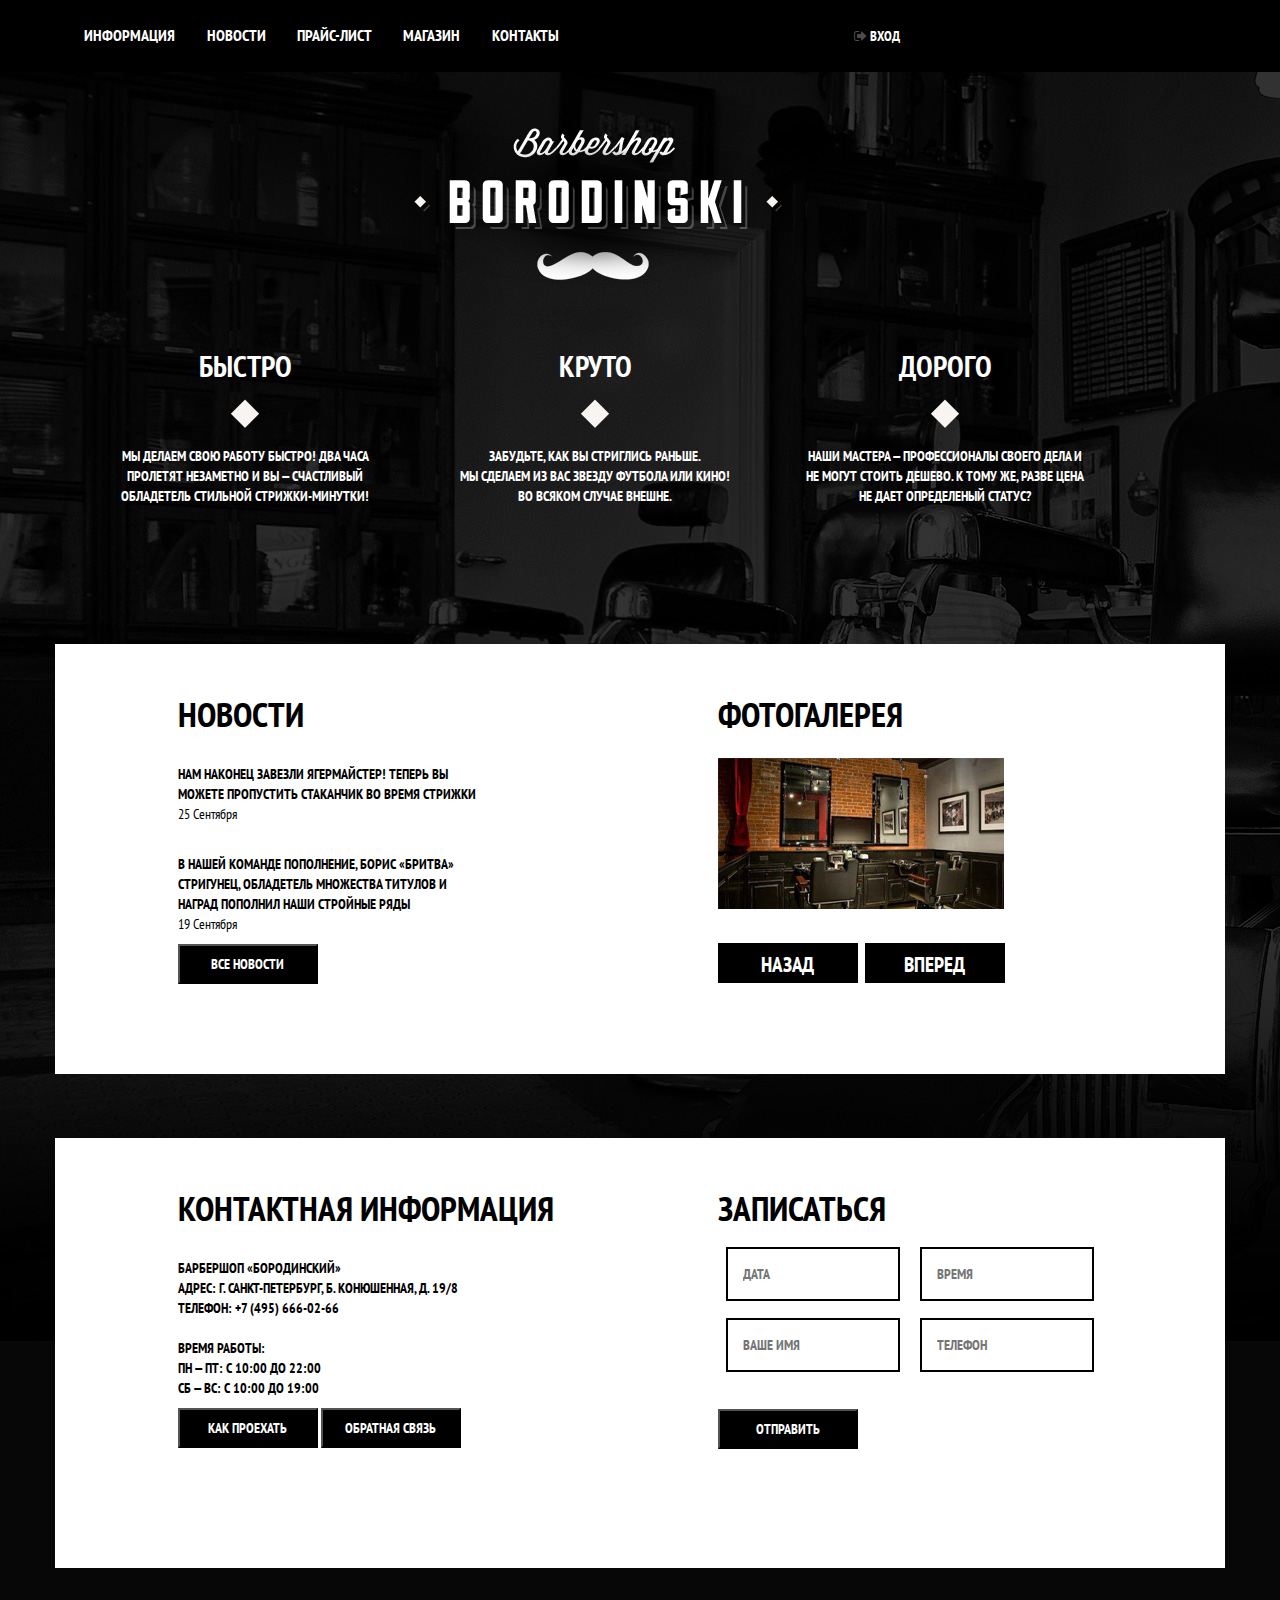
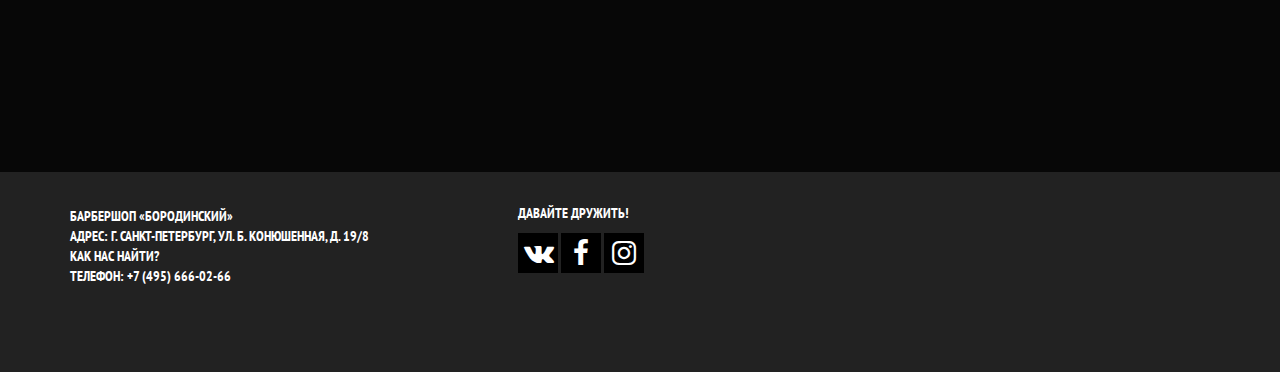
<file: index.html>
<!DOCTYPE html>
<html lang="ru">
	<head>
		<meta charset="utf-8">
		<meta http-equiv="X-UA-Compatible" content="IE=edge">
		<meta name="viewport" content="width=device-width, initial-scale=1">
		<!-- The above 3 meta tags *must* come first in the head; any other head content must come *after* these tags -->
		<title>Barbershop</title>
		
		
		 <!-- Bootstrap -->
		<link href="css/bootstrap.min.css" rel="stylesheet">
       
        <link href="https://fonts.googleapis.com/css?family=PT+Sans+Narrow:400,700" rel="stylesheet">
		<link rel="stylesheet" href="css/font-awesome.min.css">
		<link rel="stylesheet" href="slick/slick.css">
		<link rel="stylesheet" href="slick/slick-theme.css">
		<link rel="stylesheet" href="css/style.css">

		<!-- HTML5 shim and Respond.js for IE8 support of HTML5 elements and media queries -->
		<!-- WARNING: Respond.js doesn'1t work if you view the page via file:// -->
		<!--[if lt IE 9]>
			<script src="https://oss.maxcdn.com/html5shiv/3.7.3/html5shiv.min.js"></script>
			<script src="https://oss.maxcdn.com/respond/1.4.2/respond.min.js"></script>
		<![endif]-->
	</head>
	<body>
<header>
	<div class="line">
	<div class="container">
	<div class="row col-lg-12 col-md-12 col-xs-12">
			<div class="row col-lg-8 col-md-8">
				<a class="menu" href="viber://add?number=120345678910">ИНФОРМАЦИЯ</a> <a class="menu" href="https://www.messenger.com/t/site.drovam.net">НОВОСТИ</a> <a class="menu" href="index1.html">ПРАЙС-ЛИСТ</a> <a class="menu" href="index2.html">МАГАЗИН</a> <a class="menu" href="#">КОНТАКТЫ</a>
			</div>
			<div class="row col-lg-4 col-md-4 col-xs-12"><button data-toggle="modal" class="button-in btn-log" data-target="#modal"><i class="fa fa-sign-out"></i> ВХОД</button></div>
		</div>
	</div>
	</div>
 
 <div class="modal fade text-center" id="modal" data-backdrop="true" tabindex="-1" role="dialog">
  <div class="modal-dialog" role="document">
    <div class="modal-content">
      <div class="modal-header">
        <button type="button" class="close" data-dismiss="modal" aria-label="Close"><span aria-hidden="true">&times;</span></button>
        <h2 class="modal-title">ЛИЧНЫЙ КАБИНЕТ</h2>
        <p>ВВЕДИТЕ ПОЖАЛУЙСТА СВОЙ ЛОГИН И ПАРОЛЬ</p>
      </div>
      <div class="modal-body">
        <form action="#">
        <input class="pole" type="text" required="required" name="login" value="ЛОГИН"> <br>
        <input class="pole2" type="text" required="required" name="password" value="ПАРОЛЬ"> <br>
        <input class="checkbox" type="checkbox"><i class="text-check">ЗАПОМНИТЕ МЕНЯ</i> <a href="#"><i class="text-parol">Я ЗАБЫЛ ПАРОЛЬ!</i></a>
    </form>
      </div>
      <div class="modal-footer">
        <button type="button" class="modal-btn" data-dismiss="modal">ВОЙТИ</button>
        
      </div>
    </div><!-- /.modal-content -->
  </div><!-- /.modal-dialog -->
</div><!-- /.modal -->
</header>
<section class="barber">
	<div class="container">
		<div class="row col-lg-12 col-md-12 col-xs-12"><img class="logo" src="img/borodinskilogo.png" alt=""></div>
		<div class="bistro text-center">
		<div class="row col-lg-4"><h3>БЫСТРО</h3><img src="img/Shape1.png" alt=""><p>МЫ ДЕЛАЕМ СВОЮ РАБОТУ БЫСТРО! ДВА ЧАСА <br> ПРОЛЕТЯТ НЕЗАМЕТНО И ВЫ — СЧАСТЛИВЫЙ <br> ОБЛАДЕТЕЛЬ СТИЛЬНОЙ СТРИЖКИ-МИНУТКИ!</p></div>
		<div class="row col-lg-4"><h3>КРУТО</h3><img src="img/Shape1.png" alt=""><p>ЗАБУДЬТЕ, КАК ВЫ СТРИГЛИСЬ РАНЬШЕ. <br>
МЫ СДЕЛАЕМ ИЗ ВАС ЗВЕЗДУ ФУТБОЛА ИЛИ КИНО! <br>
ВО ВСЯКОМ СЛУЧАЕ ВНЕШНЕ.
</p></div>
		<div class="row col-lg-4"><h3>ДОРОГО</h3><img src="img/Shape1.png" alt=""><p>НАШИ МАСТЕРА — ПРОФЕССИОНАЛЫ СВОЕГО ДЕЛА И <br> НЕ МОГУТ СТОИТЬ ДЕШЕВО. К ТОМУ ЖЕ, РАЗВЕ ЦЕНА <br> НЕ ДАЕТ ОПРЕДЕЛЕНЫЙ СТАТУС?</p></div>
		</div>
</div>

<div class="container info">
	<div class="row col-lg-12 col-md-12 novosti col-xs-12">
		<div class="row col-lg-offset-1 col-lg-5 col-md-5  col-xs-12"><h2>НОВОСТИ</h2><p>НАМ НАКОНЕЦ ЗАВЕЗЛИ ЯГЕРМАЙСТЕР! ТЕПЕРЬ ВЫ <br> МОЖЕТЕ ПРОПУСТИТЬ СТАКАНЧИК ВО ВРЕМЯ СТРИЖКИ <br>
		<span>25 Сентября</span></p>
		<p>В НАШЕЙ КОМАНДЕ ПОПОЛНЕНИЕ, БОРИС «БРИТВА» <br> СТРИГУНЕЦ, ОБЛАДЕТЕЛЬ МНОЖЕСТВА ТИТУЛОВ И <br> НАГРАД ПОПОЛНИЛ НАШИ СТРОЙНЫЕ РЯДЫ <br>
		<span>19 Сентября</span></p>
		<button>ВСЕ НОВОСТИ</button>
</div>
	    <div class="row col-lg-offset-1 col-lg-5 col-md-5 col-xs-12 fotogalereya"><h2>ФОТОГАЛЕРЕЯ</h2>
	    <div class="single-slide">
	    <div><img src="img/interior-1.jpg" alt=""></div>
        <div><img src="img/interior-1.jpg" alt=""></div>
	    </div>
	</div>
</div>
</div>

<div class="container contact">
	<div class="row col-lg-12 col-md-12 col-xs-12 inform">
		<div class="row col-lg-offset-1 col-lg-5 col-md-6 col-xs-12">
		<h2>КОНТАКТНАЯ ИНФОРМАЦИЯ</h2>
		<p>БАРБЕРШОП «БОРОДИНСКИЙ» <br>
АДРЕС: Г. САНКТ-ПЕТЕРБУРГ, Б. КОНЮШЕННАЯ, Д. 19/8 <br>
ТЕЛЕФОН: +7 (495) 666-02-66 <br>
 <br>
ВРЕМЯ РАБОТЫ:  <br> 
ПН — ПТ: С 10:00 ДО 22:00 <br>
СБ — ВС: С 10:00 ДО 19:00</p>
<button>КАК ПРОЕХАТЬ</button>  <button>ОБРАТНАЯ СВЯЗЬ</button>
		</div>
		<div class="row col-lg-offset-1 col-lg-5 col-md-6 col-xs-12">
		<h2>ЗАПИСАТЬСЯ</h2>
		<form action="#">
			<input type="text" required="required" placeholder="ДАТА"> 
			<input type="text" required="required" placeholder="ВРЕМЯ"> <br>
			<input type="text" required="required" placeholder="ВАШЕ ИМЯ">
			<input type="text" required="required" placeholder="ТЕЛЕФОН"> <br>
			<button class="send">ОТПРАВИТЬ</button>
		</form>
		</div>


	</div>


</div>


</section>

<footer>
<div class="container footer">
<div class="row col-lg-12 col-md-12 col-xs-12">
	<div class="row col-lg-4 col-md-4 col-xs-5"><p>БАРБЕРШОП «БОРОДИНСКИЙ» <br>
АДРЕС: Г. САНКТ-ПЕТЕРБУРГ, УЛ. Б. КОНЮШЕННАЯ, Д. 19/8 <br>
КАК НАС НАЙТИ? <br>
ТЕЛЕФОН: +7 (495) 666-02-66</p></div>
    <div class="row col-lg-offset-1 col-md-offset-1  col-lg-2 col-md-3 col-xs-7"><p class="soc">ДАВАЙТЕ ДРУЖИТЬ!</p>
    <i class="fa fa-2x fa-vk text-center"></i>
    <i class="fa fa-2x fa-facebook text-center"></i>
    <i class="fa fa-2x fa-instagram text-center"></i>
    </div>

</div>
</div>
	
</footer>

		
		<!-- jQuery (necessary for Bootstrap's JavaScript plugins) -->
		<script src="https://ajax.googleapis.com/ajax/libs/jquery/1.12.4/jquery.min.js"></script>
        <script src="slick/slick.min.js"></script>
		<!-- Include all compiled plugins (below), or include individual files as needed -->
		<!-- 16 KB -->
		<script src="js/bootstrap.min.js"></script>
		<script>
  $('.single-slide').slick({
    
  });
</script>
	</body>
</html>
</file>
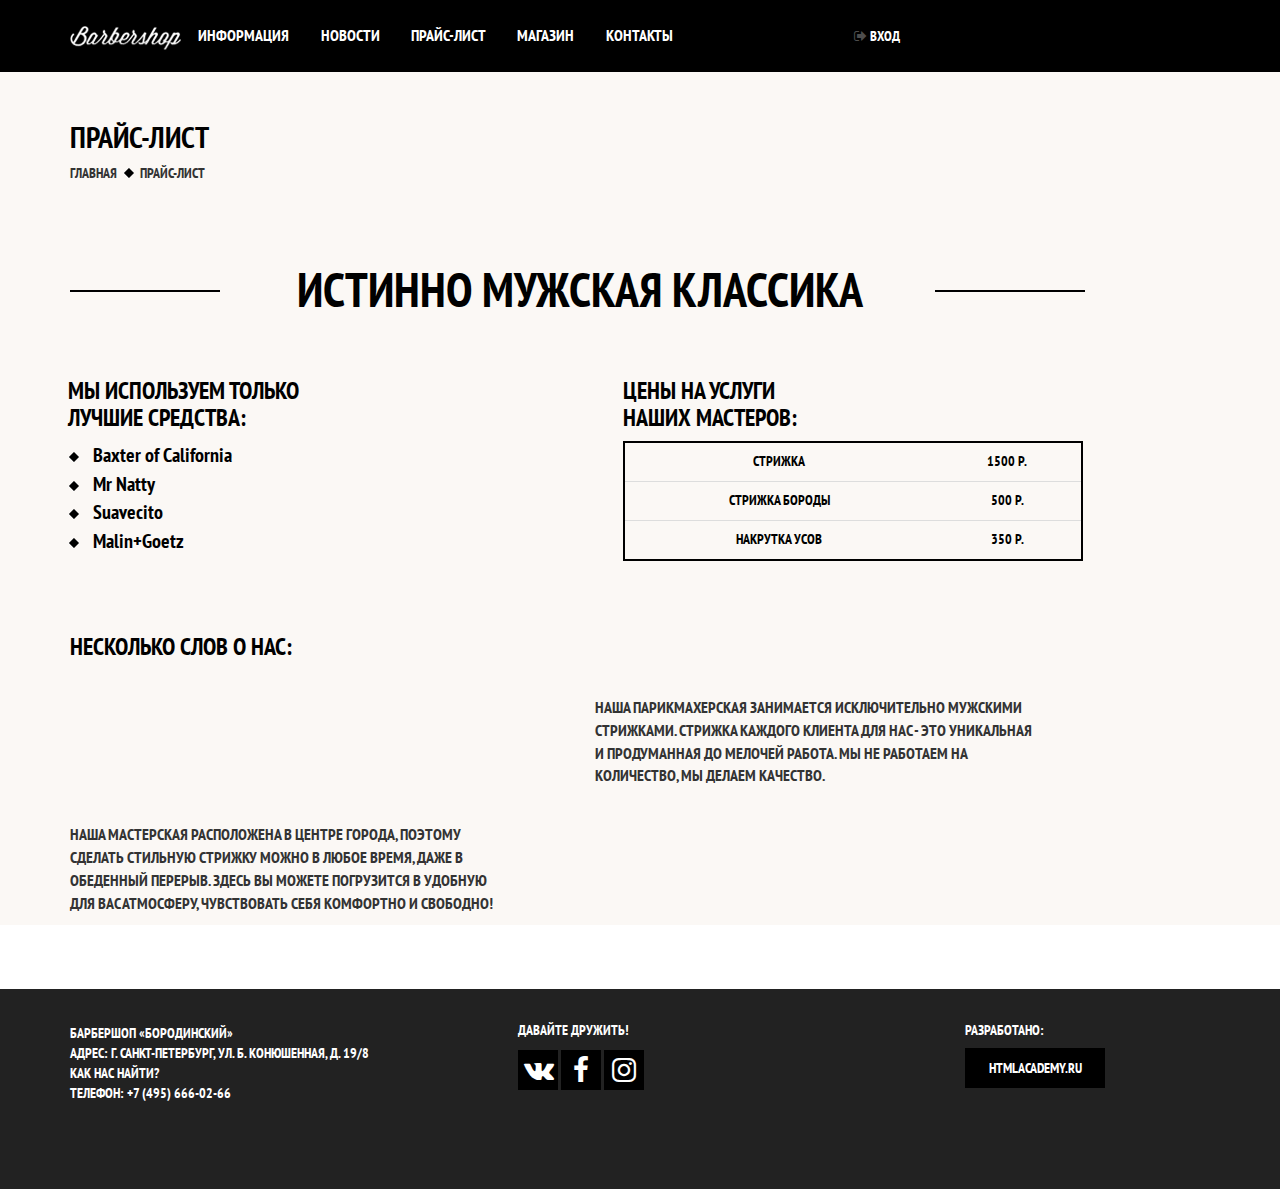
<file: index1.html>
<!DOCTYPE html>
<html lang="en">
	<head>
		<meta charset="utf-8">
		<meta http-equiv="X-UA-Compatible" content="IE=edge">
		<meta name="viewport" content="width=device-width, initial-scale=1">
		<!-- The above 3 meta tags *must* come first in the head; any other head content must come *after* these tags -->
		<title>Barbershop</title>
		<link href="https://fonts.googleapis.com/css?family=PT+Sans+Narrow:400,700" rel="stylesheet">
		 <!-- Bootstrap -->
		<link href="css/bootstrap.min.css" rel="stylesheet">
		<link rel="stylesheet" href="css/font-awesome.min.css">
		<link rel="stylesheet" href="slick/slick.css">
		<link rel="stylesheet" href="slick/slick-theme.css">
		<link rel="stylesheet" href="css/style1.css">

		<!-- HTML5 shim and Respond.js for IE8 support of HTML5 elements and media queries -->
		<!-- WARNING: Respond.js doesn'1t work if you view the page via file:// -->
		<!--[if lt IE 9]>
			<script src="https://oss.maxcdn.com/html5shiv/3.7.3/html5shiv.min.js"></script>
			<script src="https://oss.maxcdn.com/respond/1.4.2/respond.min.js"></script>
		<![endif]-->
	</head>
	<body>
<header>
	<div class="line">
	<div class="container">
	<div class="row  col-lg-12">
			<div class="row col-lg-8">
			<a href="index.html"><img src="img/Logo1.png" alt=""></a>	<a class="menu" href="#">ИНФОРМАЦИЯ</a> <a class="menu" href="#">НОВОСТИ</a> <a class="menu" href="#">ПРАЙС-ЛИСТ</a> <a class="menu" href="index2.html">МАГАЗИН</a> <a class="menu" href="#">КОНТАКТЫ</a>
			</div>
			<div class="row col-lg-4"><button data-toggle="modal" class="btn-log" data-target="#modal"><i class="fa fa-sign-out"></i> ВХОД</button></div>
		</div>
	</div>
	</div>
 
 <div class="modal fade text-center" id="modal" data-backdrop="true" tabindex="-1" role="dialog">
  <div class="modal-dialog" role="document">
    <div class="modal-content">
      <div class="modal-header">
        <button type="button" class="close" data-dismiss="modal" aria-label="Close"><span aria-hidden="true">&times;</span></button>
        <h2 class="modal-title">ЛИЧНЫЙ КАБИНЕТ</h2>
        <p>ВВЕДИТЕ ПОЖАЛУЙСТА СВОЙ ЛОГИН И ПАРОЛЬ</p>
      </div>
      <div class="modal-body">
        <form action="#">
        <input class="pole" type="text" required="required" name="login" value="ЛОГИН"> <br>
        <input class="pole2" type="text" required="required" name="password" value="ПАРОЛЬ"> <br>
        <input class="checkbox" type="checkbox"><i class="text-check">ЗАПОМНИТЕ МЕНЯ</i> <a href="#"><i class="text-parol">Я ЗАБЫЛ ПАРОЛЬ!</i></a>
        </form>
      </div>
      <div class="modal-footer">
        <button type="button" class="modal-btn" data-dismiss="modal">ВОЙТИ</button>
        
      </div>
    </div><!-- /.modal-content -->
  </div><!-- /.modal-dialog -->
</div><!-- /.modal -->
</header>


<section class="price">
<div class="container">
	<div class="row col-lg-2">
		<h2>ПРАЙС-ЛИСТ</h2>
	    ГЛАВНАЯ <img src="img/diamond-divider.png" alt=""> ПРАЙС-ЛИСТ
	</div>
</div>	
<br>
<br>
<br>
<div class="container">
<div class="row col-lg-12">
	<div class="row col-lg-2 text-center"><div class="polosa"></div></div>
    <div class="row col-lg-8 text-center"><h1>ИСТИННО МУЖСКАЯ КЛАССИКА</h1></div>
    <div class="row col-lg-2 text-center"><div class="polosa"></div></div>
</div>
</div>
<div class="container ">
<div class="row col-lg-12">
	<div class="col-lg-6 list"><h3>МЫ ИСПОЛЬЗУЕМ ТОЛЬКО <br> ЛУЧШИЕ СРЕДСТВА:</h3>
    <img src="img/diamond-divider.png" alt=""> Baxter of California <br>
    <img src="img/diamond-divider.png" alt=""> Mr Natty <br>
    <img src="img/diamond-divider.png" alt=""> Suavecito <br>
	<img src="img/diamond-divider.png" alt=""> Malin+Goetz <br>
	</div>
	<div class="col-lg-6 ceni"><h3>ЦЕНЫ НА УСЛУГИ <br>
НАШИХ МАСТЕРОВ:</h3>
<table class="text-center table"> 
	<tr><td>СТРИЖКА</td><td>1500 Р.</td></tr>
	<tr><td>СТРИЖКА БОРОДЫ</td><td>500 P.</td></tr>
	<tr><td>НАКРУТКА УСОВ</td><td>350 Р.</td></tr>
</table>
</div>


</div>

<div class="row col-lg-12">
	<div class="row col-lg-6"><h3>НЕСКОЛЬКО СЛОВ О НАС:</h3></div><div class="row block col-lg-6"></div>
	<div class="row col-lg-6">
    <p>НАША ПАРИКМАХЕРСКАЯ ЗАНИМАЕТСЯ ИСКЛЮЧИТЕЛЬНО МУЖСКИМИ <br> СТРИЖКАМИ. СТРИЖКА КАЖДОГО КЛИЕНТА ДЛЯ НАС - ЭТО УНИКАЛЬНАЯ <br> И ПРОДУМАННАЯ ДО МЕЛОЧЕЙ РАБОТА. МЫ НЕ РАБОТАЕМ НА <br> КОЛИЧЕСТВО, МЫ ДЕЛАЕМ КАЧЕСТВО.</p>
	</div>
	<div class="row col-lg-6"><p>НАША МАСТЕРСКАЯ РАСПОЛОЖЕНА В ЦЕНТРЕ ГОРОДА, ПОЭТОМУ <br> СДЕЛАТЬ СТИЛЬНУЮ СТРИЖКУ МОЖНО В ЛЮБОЕ ВРЕМЯ, ДАЖЕ В <br> ОБЕДЕННЫЙ ПЕРЕРЫВ. ЗДЕСЬ ВЫ МОЖЕТЕ ПОГРУЗИТСЯ В УДОБНУЮ <br> ДЛЯ ВАС АТМОСФЕРУ, ЧУВСТВОВАТЬ СЕБЯ КОМФОРТНО И СВОБОДНО!</p></div>
</div>


</div>





</section>


<footer>
<div class="container footer">
<div class="row col-lg-12">
	<div class="row col-lg-4"><p>БАРБЕРШОП «БОРОДИНСКИЙ» <br>
АДРЕС: Г. САНКТ-ПЕТЕРБУРГ, УЛ. Б. КОНЮШЕННАЯ, Д. 19/8 <br>
КАК НАС НАЙТИ? <br>
ТЕЛЕФОН: +7 (495) 666-02-66</p></div>
    <div class="row col-lg-offset-1 col-lg-2"><p class="soc">ДАВАЙТЕ ДРУЖИТЬ!</p>
    <i class="fa fa-2x fa-vk text-center"></i>
    <i class="fa fa-2x fa-facebook text-center"></i>
    <i class="fa fa-2x fa-instagram text-center"></i>
    </div>
    <div class="row col-lg-offset-3 col-lg-2"><p class="razrab">РАЗРАБОТАНО:</p>
    <p class="html-aca text-center">HTMLACADEMY.RU</p>
    </div>


</div>
</div>
	




</footer>




		
		<!-- jQuery (necessary for Bootstrap's JavaScript plugins) -->
		<script src="https://ajax.googleapis.com/ajax/libs/jquery/1.12.4/jquery.min.js"></script>
<script src="slick/slick.min.js"></script>
		<!-- Include all compiled plugins (below), or include individual files as needed -->
		<!-- 16 KB -->
	
		<script src="js/bootstrap.min.js"></script>
		

		
	</body>
</html>
</file>
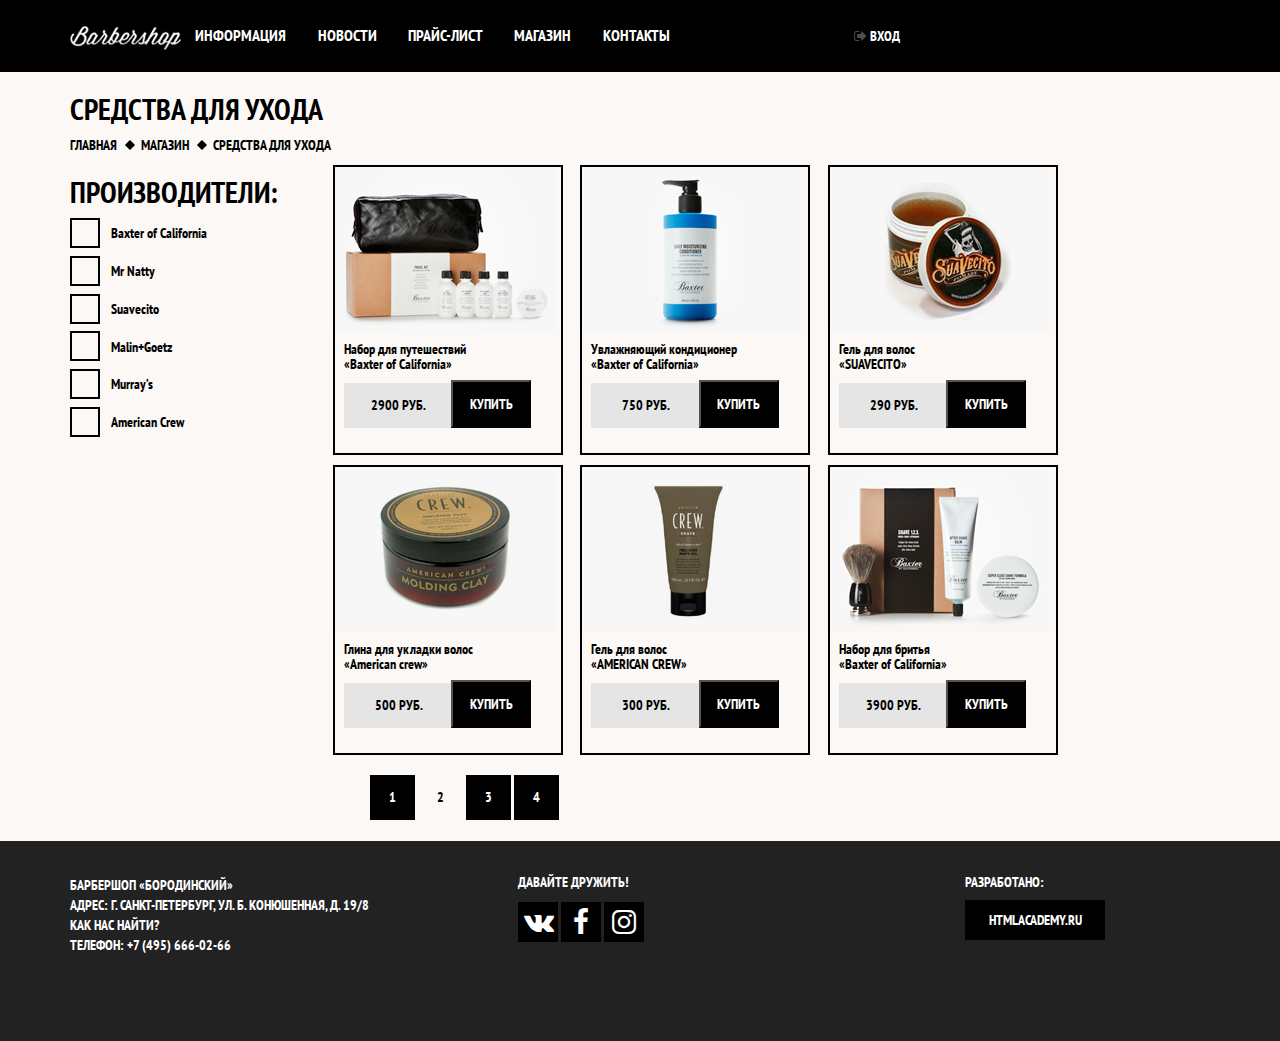
<file: index2.html>
<!DOCTYPE html>
<html lang="ru">
	<head>
		<meta charset="utf-8">
		<meta http-equiv="X-UA-Compatible" content="IE=edge">
		<meta name="viewport" content="width=device-width, initial-scale=1">
		<!-- The above 3 meta tags *must* come first in the head; any other head content must come *after* these tags -->
		<title>Barbershop</title>
		
		 <!-- Bootstrap -->
		<link href="css/bootstrap.min.css" rel="stylesheet">
        <link href="https://fonts.googleapis.com/css?family=PT+Sans+Narrow:400,700" rel="stylesheet">
		<link rel="stylesheet" href="css/font-awesome.min.css">
		<link rel="stylesheet" href="slick/slick.css">
		<link rel="stylesheet" href="slick/slick-theme.css">
		<link rel="stylesheet" href="css/style2.css">

		<!-- HTML5 shim and Respond.js for IE8 support of HTML5 elements and media queries -->
		<!-- WARNING: Respond.js doesn'1t work if you view the page via file:// -->
		<!--[if lt IE 9]>
			<script src="https://oss.maxcdn.com/html5shiv/3.7.3/html5shiv.min.js"></script>
			<script src="https://oss.maxcdn.com/respond/1.4.2/respond.min.js"></script>
		<![endif]-->
	</head>
	<body>
<header>
	<div class="line">
	<div class="container">
	<div class="row  col-lg-12">
			<div class="row col-lg-8">
				<a href="index.html"><img src="img/Logo1.png" alt=""></a><a class="menu" href="#">ИНФОРМАЦИЯ</a> <a class="menu" href="#">НОВОСТИ</a> <a class="menu" href="index1.html">ПРАЙС-ЛИСТ</a> <a class="menu" href="index2.html">МАГАЗИН</a> <a class="menu" href="#">КОНТАКТЫ</a>
			</div>
			<div class="row col-lg-4"><button data-toggle="modal" class="btn-log" data-target="#modal"><i class="fa fa-sign-out"></i> ВХОД</button></div>
		</div>
	</div>
	</div>
 
 <div class="modal fade text-center" id="modal" data-backdrop="true" tabindex="-1" role="dialog">
  <div class="modal-dialog" role="document">
    <div class="modal-content">
      <div class="modal-header">
        <button type="button" class="close" data-dismiss="modal" aria-label="Close"><span aria-hidden="true">&times;</span></button>
        <h2 class="modal-title">ЛИЧНЫЙ КАБИНЕТ</h2>
        <p>ВВЕДИТЕ ПОЖАЛУЙСТА СВОЙ ЛОГИН И ПАРОЛЬ</p>
      </div>
      <div class="modal-body">
        <form action="#">
        <input class="pole" type="text" required="required" name="login" value="ЛОГИН"> <br>
        <input class="pole2" type="text" required="required" name="password" value="ПАРОЛЬ"> <br>
        <input class="checkbox" type="checkbox"><i class="text-check">ЗАПОМНИТЕ МЕНЯ</i> <a href="#"><i class="text-parol">Я ЗАБЫЛ ПАРОЛЬ!</i></a>
    </form>
      </div>
      <div class="modal-footer">
        <button type="button" class="modal-btn" data-dismiss="modal">ВОЙТИ</button>
        
      </div>
    </div><!-- /.modal-content -->
  </div><!-- /.modal-dialog -->
</div><!-- /.modal -->
</header>


<section class="magazin">
	<div class="container">
		<div class="row col-lg-4">
		<h1>СРЕДСТВА ДЛЯ УХОДА</h1>
	    ГЛАВНАЯ <img class="icon" src="img/diamond-divider.png" alt=""> МАГАЗИН <img class="icon" src="img/diamond-divider.png" alt=""> СРЕДСТВА ДЛЯ УХОДА
	</div>

<div class="row col-lg-12 col-xs-12">
	<div class="row proiz col-lg-2"><h2>ПРОИЗВОДИТЕЛИ:</h2>
    <div class="box"></div><div class="text-1">Baxter of California</div>
    <div class="box"></div><div class="text-1">Mr Natty</div>
    <div class="box"></div><div class="text-1">Suavecito</div>
    <div class="box"></div><div class="text-1">Malin+Goetz</div>
    <div class="box"></div><div class="text-1">Murray’s</div>
    <div class="box"></div><div class="text-1">American Crew</div>
	</div>
    <div class="row col-lg-offset-1 col-lg-3">
    <div class="item"><img src="img/Layer38.png" alt=""><h6>Набор для путешествий  <br>
«Baxter of California»</h6><span><div class="text-center box1">2900 РУБ.</div></span><button>КУПИТЬ</button></div>
    </div>
    <div class="row col-lg-3">
    <div class="item"><img src="img/Layer30.png" alt=""><h6>Увлажняющий кондиционер  <br>
«Baxter of California»</h6><div class="text-center box1">750 РУБ.</div><button>КУПИТЬ</button></div>
    </div>
    <div class="row col-lg-3">
    <div class="item"><img src="img/Layer39.png" alt=""><h6>Гель для волос <br>
«SUAVECITO»</h6><div class="text-center box1">290 РУБ.</div><button>КУПИТЬ</button></div>
    </div>
</div>

<div class="row col-lg-12 col-xs-12">
	<div class="row col-lg-2">
	</div>
    <div class="row col-lg-offset-1 col-lg-3">
    <div class="item"><img src="img/Layer32.png" alt=""><h6>Глина для укладки волос <br>
«American crew»</h6><div class="text-center box1">500 РУБ.</div><button>КУПИТЬ</button></div>
    </div>
    <div class="row col-lg-3">
    <div class="item"><img src="img/Layer33.png" alt=""><h6>Гель для волос <br>
«AMERICAN CREW»</h6><div class="text-center box1">300 РУБ.</div><button>КУПИТЬ</button></div>
    </div>
    <div class="row col-lg-3">
    <div class="item"><img src="img/Layer42.png" alt=""><h6>Набор для бритья <br>
«Baxter of California»</h6><div class="text-center box1">3900 РУБ.</div><button>КУПИТЬ</button></div>
    </div>
</div>

<div class="row col-lg-offset-3 col-lg-3">
	    <div class="box2 text-center">1</div>
		<div class="box3 text-center">2</div>
		<div class="box2 text-center">3</div>
		<div class="box2 text-center">4</div>

</div>


	</div>
</section>















<footer>
<div class="container footer">
<div class="row col-lg-12">
	<div class="row col-lg-4"><p>БАРБЕРШОП «БОРОДИНСКИЙ» <br>
АДРЕС: Г. САНКТ-ПЕТЕРБУРГ, УЛ. Б. КОНЮШЕННАЯ, Д. 19/8 <br>
КАК НАС НАЙТИ? <br>
ТЕЛЕФОН: +7 (495) 666-02-66</p></div>
    <div class="row col-lg-offset-1 col-lg-2"><p class="soc">ДАВАЙТЕ ДРУЖИТЬ!</p>
    <i class="fa fa-2x fa-vk text-center"></i>
    <i class="fa fa-2x fa-facebook text-center"></i>
    <i class="fa fa-2x fa-instagram text-center"></i>
    </div>
    <div class="row col-lg-offset-3 col-lg-2"><p class="razrab">РАЗРАБОТАНО:</p>
    <p class="html-aca text-center">HTMLACADEMY.RU</p>
    </div>


</div>
</div>
	




</footer>
		
		<!-- jQuery (necessary for Bootstrap's JavaScript plugins) -->
		<script src="https://ajax.googleapis.com/ajax/libs/jquery/1.12.4/jquery.min.js"></script>
<script type="text/javascript" src="slick/slick.min.js"></script>
		<!-- Include all compiled plugins (below), or include individual files as needed -->
		<!-- 16 KB -->
		<script src="js/bootstrap.min.js"></script>
		
	</body>
</html>
</file>
<file: css/style.css>
* {
  font-family: 'PT Sans Narrow', sans-serif;
}
.menu {
  color: #ffffff;
  font-size: 16px;
  line-height: 70px;
  margin: 2%;
  font-weight: 700;
}


.btn-log {
  line-height: 70px;
  background-color: #000000;
  border: none;
  color: #ffffff;
  font-weight: bold;
  margin-left: 20%;
}
.btn-log:focus {
  outline: none;
  color: #ffffff;
}
.fa-sign-out:hover {
  color: #ffffff;
}
.line {
  background-color: #000000;
}
.fa-sign-out {
  color: #4d4d4d;
}
.menu:hover {
  border: 2px solid #ffffff;
  color: #ffffff;
  padding: 5px;
}
.menu:focus {
  border: none;
  color: #ffffff;
}
.pole {
  margin-top: 10%;
  margin-bottom: 5%;
  height: 40px;
  width: 300px;
  border: 2px solid #000000;
  padding-left: 1%;
}
.pole2 {
  margin-bottom: 35%;
  height: 40px;
  width: 300px;
  border: 2px solid #000000;
  padding-left: 1%;
}
.modal p {
  margin-top: 10%;
}
.checkbox {
  top: 60%;
  height: 20px;
  width: 20px;
  position: absolute;
  left: 25%;
}
.text-check {
  margin-bottom: 10%;
  position: absolute;
  left: 29%;
  top: 60%;
}
.text-parol {
  margin-bottom: 10%;
  position: absolute;
  top: 60%;
  right: 25%;
}
.modal-btn {
  top: 80%;
  position: absolute;
  right: 25%;
  background-color: #000000;
  height: 40px;
  width: 300px;
  color: #ffffff;
}
.barber {
  background-image: url(../img/bckgr-index.jpg);
  width: 100%;
  height: 1700px;
}
.logo {
  margin-top: 5%;
  margin-left: 31%;
}
.bistro {
  color: #ffffff;
}
.bistro h3 {
  font-size: 30px;
  font-weight: bold;
  margin-top: 5%;
}
.bistro img {
  margin-top: 2%;
}
.bistro p {
  font-size: 14px;
  font-weight: bold;
  margin-top: 5%;
}
.info {
  margin-top: 10%;
  height: 430px;
  background-color: #ffffff;
  color: #000000;
  font-weight: 700;
}
.info h2 {
  font-size: 35px;
  margin-top: 12%;
  font-weight: 700;
}
.info p {
  margin-top: 7%;
  font-size: 14px;
}
.info span {
  font-weight: 400;
}
.info img {
  margin-top: 5%;
}
.info button {
  background-color: #000000;
  color: #ffffff;
  height: 40px;
  width: 140px;
}
.slick-prev,
.slick-prev:hover,
.slick-prev:focus {
  background-color: #000000;
  position: absolute;
  top: 133%;
  left: 0.1%;
  height: 40px;
  width: 140px;
  color: #ffffff;
  font-size: 21px;
}
.slick-next,
.slick-next:hover,
.slick-next:focus {
  background-color: #000000;
  position: absolute;
  left: 34.1%;
  top: 133%;
  height: 40px;
  width: 140px;
  color: #ffffff;
  font-size: 21px;
}
.slick-list {
  width: 290px;
  height: 165px;
}
.contact {
  margin-top: 5%;
  background-color: #ffffff;
  height: 430px;
  color: #000000;
  font-weight: 700;
}
.contact h2 {
  font-size: 35px;
  margin-top: 12%;
  font-weight: 700;
}
.contact p {
  margin-top: 7%;
  font-size: 14px;
}
.contact button {
  background-color: #000000;
  color: #ffffff;
  height: 40px;
  width: 140px;
}
.contact input {
  padding: 15px;
  border: 2px solid #000000;
  margin: 2%;
  color: #000000;
  color-text: #000000;
}
.send {
  margin-top: 6.5%;
}
footer {
  background-color: #222222;
  height: 200px;
  width: 100%;
  color: #ffffff;
  font-weight: 700;
  font-size: 14px;
}
footer p {
  margin-top: 10%;
}
footer i {
  height: 40px;
  width: 40px;
  background-color: #000000;
  padding: 6px;
  line-height: 40px;
}
.soc {
  margin-top: 20%;
}
.razrab {
  margin-top: 20%;
}
.html-aca {
  background-color: #000000;
  width: 140px;
  height: 40px;
  line-height: 40px;
  margin-top: -1%;
}

@media screen and (max-width: 768px){
   .logo {
    margin:0;
   }
   .barber {
    height: 2600px;
   }
   .btn-log{
    position: absolute;
    margin-top:-22%;
    margin-left: 70%;
   }
   .fotogalereya {
    margin-top:20%;
   }
   .inform {
    margin-top: 20%;
   }
   .info {
    height: 800px;
   }
   .contact {
    height: 900px;
   }
   
   footer {
    height: 250px;
   }
}
@media screen and (min-width:1024px max-width: 1300px){
   .barber {
    height: 2000px;
   }
   .btn-log{
    position: absolute;
    margin-top:-23%;
    margin-left: 70%;
   }
   .fotogalereya {
    margin-top:20%;
   }
   .info {
    height: 400px;
   }
   .contact {
    height: 400px;
   }
   footer {
    height: 150px;
    padding:0;
   }
   .fotogalereya{
    margin-top: -1%;
  }
  .novosti {
    margin-top: 2%;
  }
}
</file>
<file: css/style1.css>
* {
  font-family: 'PT Sans Narrow', sans-serif;
}
.menu {
  color: #ffffff;
  font-size: 16px;
  line-height: 70px;
  margin: 2%;
  font-weight: 700;
}
.btn-log {
  line-height: 70px;
  background-color: #000000;
  border: none;
  color: #ffffff;
  font-weight: bold;
  margin-left: 20%;
}
.btn-log:focus {
  outline: none;
  color: #ffffff;
}
.fa-sign-out:hover {
  color: #ffffff;
}
.line {
  background-color: #000000;
}
.fa-sign-out {
  color: #4d4d4d;
}
.menu:hover {
  border: 2px solid #ffffff;
  color: #ffffff;
  padding: 5px;
}
.menu:focus {
  border: none;
  color: #ffffff;
}
.pole {
  margin-top: 10%;
  margin-bottom: 5%;
  height: 40px;
  width: 300px;
  border: 2px solid #000000;
  padding-left: 1%;
}
.pole2 {
  margin-bottom: 35%;
  height: 40px;
  width: 300px;
  border: 2px solid #000000;
  padding-left: 1%;
}
.modal p {
  margin-top: 10%;
}
.checkbox {
  top: 60%;
  height: 20px;
  width: 20px;
  position: absolute;
  left: 25%;
}
.text-check {
  margin-bottom: 10%;
  position: absolute;
  left: 29%;
  top: 60%;
}
.text-parol {
  margin-bottom: 10%;
  position: absolute;
  top: 60%;
  right: 25%;
}
.modal-btn {
  top: 80%;
  position: absolute;
  right: 25%;
  background-color: #000000;
  height: 40px;
  width: 300px;
  color: #ffffff;
}
.price {
  background-color: #fbf8f5;
  font-weight: 700;
}
.price h2 {
  font-weight: 700;
  margin-top: 30%;
  color: #000000;
}
.price img {
  margin-top: -2%;
  margin-left: 2%;
  margin-right: 2%;
}
.price h1 {
  font-weight: 700;
  font-size: 48px;
  color: #000000;
}
.price h3 {
  font-weight: 700;
  font-size: 24px;
  color: #000000;
  margin-top: 10%;
}
.price p {
  font-weight: 700;
  font-size: 16px;
  margin-top: 5%;
}
.list {
  margin-left: -1.5%;
  font-weight: 700;
  color: #000000;
  font-size: 20px;
}
.list img {
  margin-left: -0.1%;
  margin-top: .1%;
}
.ceni {
  font-weight: 700;
  color: #000000;
}
.polosa {
  height: 2px;
  width: 150px;
  background-color: #000000;
  margin-top: 30%;
}
table {
  margin-left: -0.01%;
}
.block {
  height: 88.5px;
}
footer {
  margin-top: 5%;
  background-color: #222222;
  height: 200px;
  width: 100%;
  color: #ffffff;
  font-weight: 700;
  font-size: 14px;
}
footer p {
  margin-top: 10%;
}
footer i {
  height: 40px;
  width: 40px;
  background-color: #000000;
  padding: 6px;
  line-height: 40px;
}
.soc {
  margin-top: 20%;
}
.razrab {
  margin-top: 20%;
}
.html-aca {
  background-color: #000000;
  width: 140px;
  height: 40px;
  line-height: 40px;
  margin-top: -1%;
}

.table {
  border: solid black 2px; 
  text-align:center;
  padding:10px;
  width:460px;
  height:120px;
}
@media screen and (max-width: 768px){
   .btn-log{
    position: absolute;
    margin-top:-22%;
    margin-left: 70%;
   }
   .ceni {
    display: none;
   }

}
</file>
<file: css/style2.css>
* {
  font-family: 'PT Sans Narrow', sans-serif;
}
.menu {
  color: #ffffff;
  font-size: 16px;
  line-height: 70px;
  margin: 2%;
  font-weight: 700;
}
.btn-log {
  line-height: 70px;
  background-color: #000000;
  border: none;
  color: #ffffff;
  font-weight: bold;
  margin-left: 20%;
}
.btn-log:focus {
  outline: none;
  color: #ffffff;
}
.fa-sign-out:hover {
  color: #ffffff;
}
.line {
  background-color: #000000;
}
.fa-sign-out {
  color: #4d4d4d;
}
.menu:hover {
  border: 2px solid #ffffff;
  color: #ffffff;
  padding: 5px;
}
.menu:focus {
  border: none;
  color: #ffffff;
}
.pole {
  margin-top: 10%;
  margin-bottom: 5%;
  height: 40px;
  width: 300px;
  border: 2px solid #000000;
  padding-left: 1%;
}
.pole2 {
  margin-bottom: 35%;
  height: 40px;
  width: 300px;
  border: 2px solid #000000;
  padding-left: 1%;
}
.modal p {
  margin-top: 10%;
}
.checkbox {
  top: 60%;
  height: 20px;
  width: 20px;
  position: absolute;
  left: 25%;
}
.text-check {
  margin-bottom: 10%;
  position: absolute;
  left: 29%;
  top: 60%;
}
.text-parol {
  margin-bottom: 10%;
  position: absolute;
  top: 60%;
  right: 25%;
}
.modal-btn {
  top: 80%;
  position: absolute;
  right: 25%;
  background-color: #000000;
  height: 40px;
  width: 300px;
  color: #ffffff;
}
.magazin {
  background-color: #fbf8f5;
  font-weight: 700;
  color: #000000;
}
.magazin h1 {
  font-weight: 700;
  font-size: 30px;
  color: #000000;
}
.magazin h2 {
  font-weight: 700;
  font-size: 30px;
  color: #000000;
}
.icon {
  margin-top: -1%;
  margin-left: 1%;
  margin-right: 1%;
}
.box {
  height: 30px;
  width: 30px;
  border: 2px solid #000000;
  margin-top: 5%;
  margin-bottom: 2%;
}
footer {
  background-color: #222222;
  height: 200px;
  width: 100%;
  color: #ffffff;
  font-weight: 700;
  font-size: 14px;
}
footer p {
  margin-top: 10%;
}
footer i {
  height: 40px;
  width: 40px;
  background-color: #000000;
  padding: 6px;
  line-height: 40px;
}
.soc {
  margin-top: 20%;
}
.razrab {
  margin-top: 20%;
}
.html-aca {
  background-color: #000000;
  width: 140px;
  height: 40px;
  line-height: 40px;
  margin-top: -1%;
}
.item {
  height: 290px;
  width: 230px;
  border: 2px solid #000000;
  margin-top: 4%;
}
.item h6 {
  font-weight: 700;
  font-size: 14px;
  margin-left: 4%;
}
.item button {
  width: 80px;
  height: 48px;
  background-color: #000000;
  color: #ffffff;
  position: absolute;
  top: 75%;
  right: 23%;
}
.box1 {
  width: 110px;
  height: 45px;
  background-color: #e5e5e5;
  margin-left: 4%;
  color: #000000;
  line-height: 45px;
}
.btn {
  width: 110px;
  height: 45px;
  background-color: #000000;
  color: #ffffff;
  font-weight: 700;
  margin-top: 85%;
}
.box2 {
  height: 45px;
  width: 45px;
  background-color: #000000;
  display: inline-block;
  margin-top: 8%;
  margin-bottom: 8%;
  color: #ffffff;
  line-height: 45px;
}
.box3 {
  height: 45px;
  width: 45px;
  background-color: #fbf8f5;
  display: inline-block;
  margin-top: 8%;
  margin-bottom: 8% ;
  color: #000000;
  line-height: 45px;
}
.proiz {
  display: inline-block;
}
.text-1 {
  position: absolute;
  left: 30%;
  margin-top: -15%;
}
@media screen and (max-width: 768px){
   .btn-log{
    position: absolute;
    margin-top:-22%;
    margin-left: 70%;
   }

}
</file>
